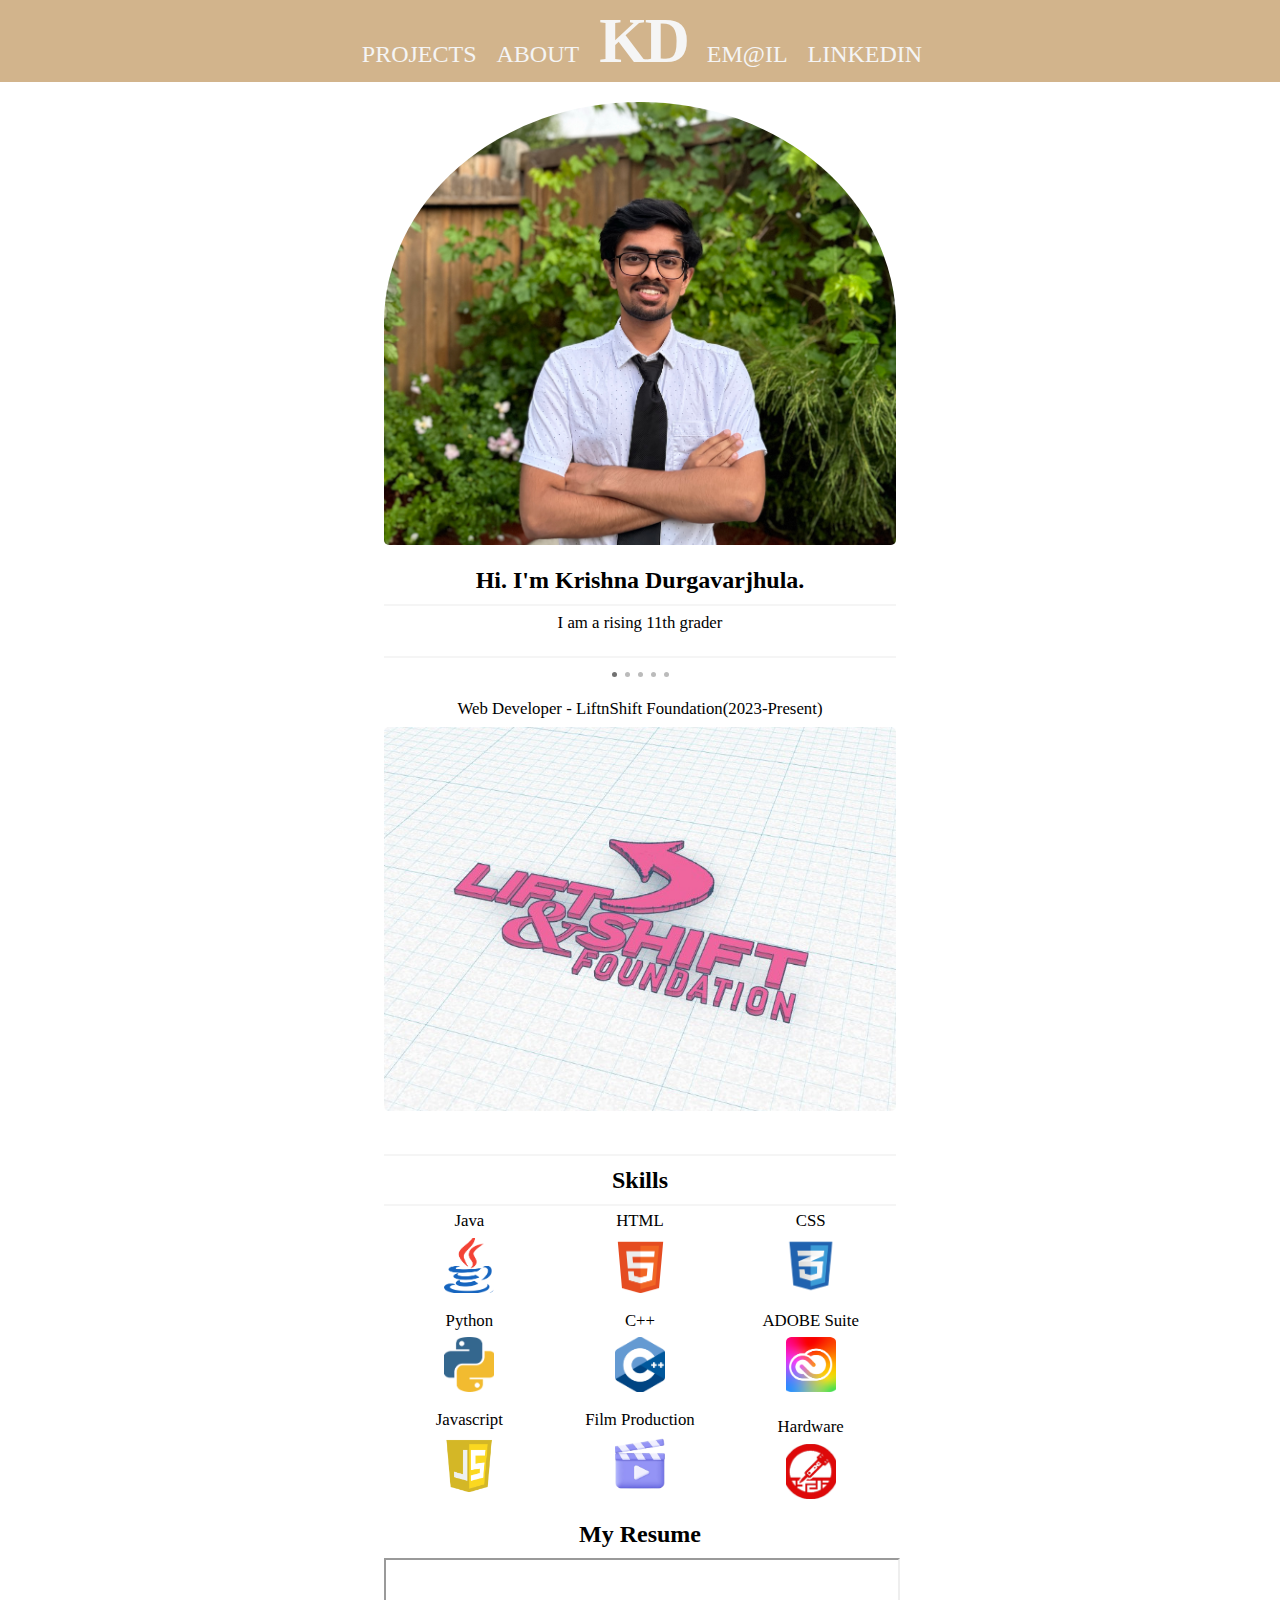
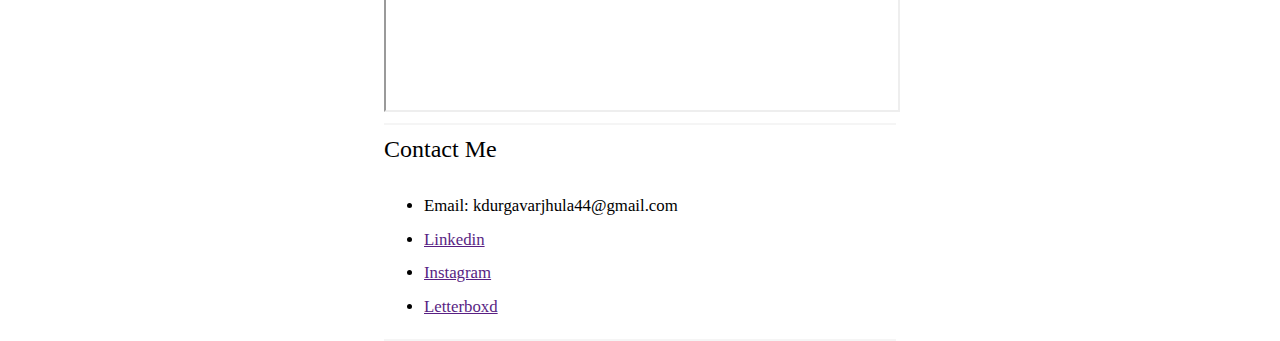
<file: index.html>
<!DOCTYPE html>
<html>
  <head>
    <meta charset="utf-8">
    <meta name="viewport" content="width=device-width,initial-scale=1.0">
    <link href="index.css" rel="stylesheet" type="text/css" />
    <link rel="shortcut icon" type="image/x-icon" href="favicon.ico" />
  </head>
  <body onload="typing()" onload="slideshow()"></body>
    <!-- Theme Color for Safari Tab Blending-->
    <meta name="theme-color" content="tan" media="(prefers-color-scheme: light)">
    <meta name="theme-color" content="#C3AB9A" media="(prefers-color-scheme: dark)">
    
    <!-- Top Menu Bar -->
    <div id="header"><center>
      <button type="button" onclick = "window.location.href='projects.html';"><span>PROJECTS</span></button>
      <button type="button" onclick = "window.location.href='aboutme.html';"><span>ABOUT</span></button>
      <button type="button"  onclick = "window.location.href='index.html';" id = "home">KD</button>
      <button type="button" onclick = "window.location.href= 'mailto:kdurgavarjhula44@gmail.com'"><span>EM@IL</span></button>
      <button type="button"  id = "linkedin" onclick = "window.open('https://www.linkedin.com/in/krishna-durgavarjhula-a3b0522a1/')"><span>LINKEDIN</span></button>
    </div></center>

    <!-- Page Content -->
    <!-- Introduction -->
    <div class = "container">
      <br><center><img src="Images/profile.jpeg" id="pic"><br>
      <p1 id = "greet">Hi. I'm Krishna Durgavarjhula.</p1><br>
      </center>
    </div>

    <!-- About Me -->
    <div class = "container" id = "about" style="min-height:50px; max-height:400px;"><center>
      <span><p2 id = "descript" class = "descript"></p2></span>
    </div></center>

    <!-- Projects Slideshow -->
    <div class="container" id = "pictures">
      <div style="text-align:center">
        <span class="dot"></span> 
        <span class="dot"></span> 
        <span class="dot"></span> 
        <span class="dot"></span> 
        <span class="dot"></span> 
      </div>
      <!-- LiftnShift -->
      <div class="mySlides fade" style="text-align:center;">
        <center><div class="numbertext">Web Developer - LiftnShift Foundation(2023-Present)</div></center>
        <img src="Images/LiftnShift.jpg" style="width:100%;" class="projects" id = "h1" onclick="window.location.href='projects.html#LiftnShift'">
      </div>
      <!-- CSEF -->
      <div class="mySlides fade" style="text-align:center;">
        <center><div class="numbertext"> Smart Cane System - ACSEF/CSEF(2024-2025)</div></center>
        <img src="Images/CSEF.jpg" style="width:100%;" class="projects" id = "h2" onclick="window.location.href='projects.html#Beaverworks'">
      </div>

      <!-- BlueStamp -->
      <div class="mySlides fade">
        <center><div class="numbertext">BlueStamp Engineering(2022)</div></center>
        <img src="Images/BlueStamp.png" style="width:100%;" class="projects" id = "h3" onclick="window.location.href='projects.html#BlueStamp'">
      </div>
      <!-- FutureCity -->
      <div class="mySlides fade">
        <center><div class="numbertext">FutureCity(2021)</div></center>
        <img src="Images/FutureCity.png" style="width:100%;" class="projects" id = "h4" onclick="window.location.href='projects.html#FutureCity'">
      </div>
      <!-- CS First -->
      <div class="mySlides fade">
        <center><div class="numbertext">Secretary - AHS Google CS First Club(2024-2025)</div></center>
        <img src="Images/CSFirst.png" style="width:100%; cursor:none;" class="projects" id = "h5">
      </div><br>
    </div>

    <!-- Skills -->
    <div class="container">
    <table style="max-width:50vw;"><center>
      <p1>Skills</p1><br>
      <div class="column">
        <p2>Java</p2><br>
        <img src="Images/Logos/Java.png" style="width:50px; height:55px;"><br>
        <p2>Python</p2><br>
        <img src="Images/Logos/Python.webp" style="width:50px; height:55px;"><br>
        <p2>Javascript</p2><br>
        <img src="Images/Logos/JS.png" style="width:50px; height:55px;padding-bottom:3px;"><br>
      </div>
      <div class="column">
        <p2>HTML</p2><br>
        <img src="Images/Logos/HTML.png" style="width:50px; height:55px;"><br>
        <p2>C++</p2><br>
        <img src="Images/Logos/C++.png" style="width:50px; height:55px;"><br>
        <p2>Film Production</p2><br>
        <img src="Images/Logos/Video.png" style="width:50px; height:55px;">
      </div>
      <div class="column">
        <p2>CSS</p2><br>
        <img src="Images/Logos/CSS.png" style="width:50px; height:55px;"><br>
        <p2>ADOBE Suite</p2><br>
        <img src="Images/Logos/Adobe.png" style="width:50px; height:55px; padding-bottom:7px;"><br>
        <p2>Hardware</p2><br>
        <img src="Images/Logos/Hardware.png" style="width:50px; height:55px;"><br>
      </div>
    </table></center>
    </div>

    <!-- Resume -->
    <div class="container"><center>
      <p1>My Resume</p1>
      <iframe id="resume" src="Resume.pdf#zoom=FitH"></iframe>
    </div></center>

    <!-- Contacts -->
    <div class="container">
      <p3>Contact Me</p3><br>
      <ul><p2>
        <li>Email: kdurgavarjhula44@gmail.com</li>
        <li><a href="https://www.linkedin.com/in/krishna-durgavarjhula-a3b0522a1/">Linkedin</a></li>
        <li><a href="https://www.instagram.com/hello2084748/?igsh=OGQ5ZDc2ODk2ZA%3D%3D&utm_source=qr">Instagram</a></li>
        <li><a href="https://boxd.it/7rQl9">Letterboxd</a></li>
      </p2></ul>
    </div>
    
    <!-- JS -->
    <script src = "index.js"></script>
   </body>
</html>
</file>
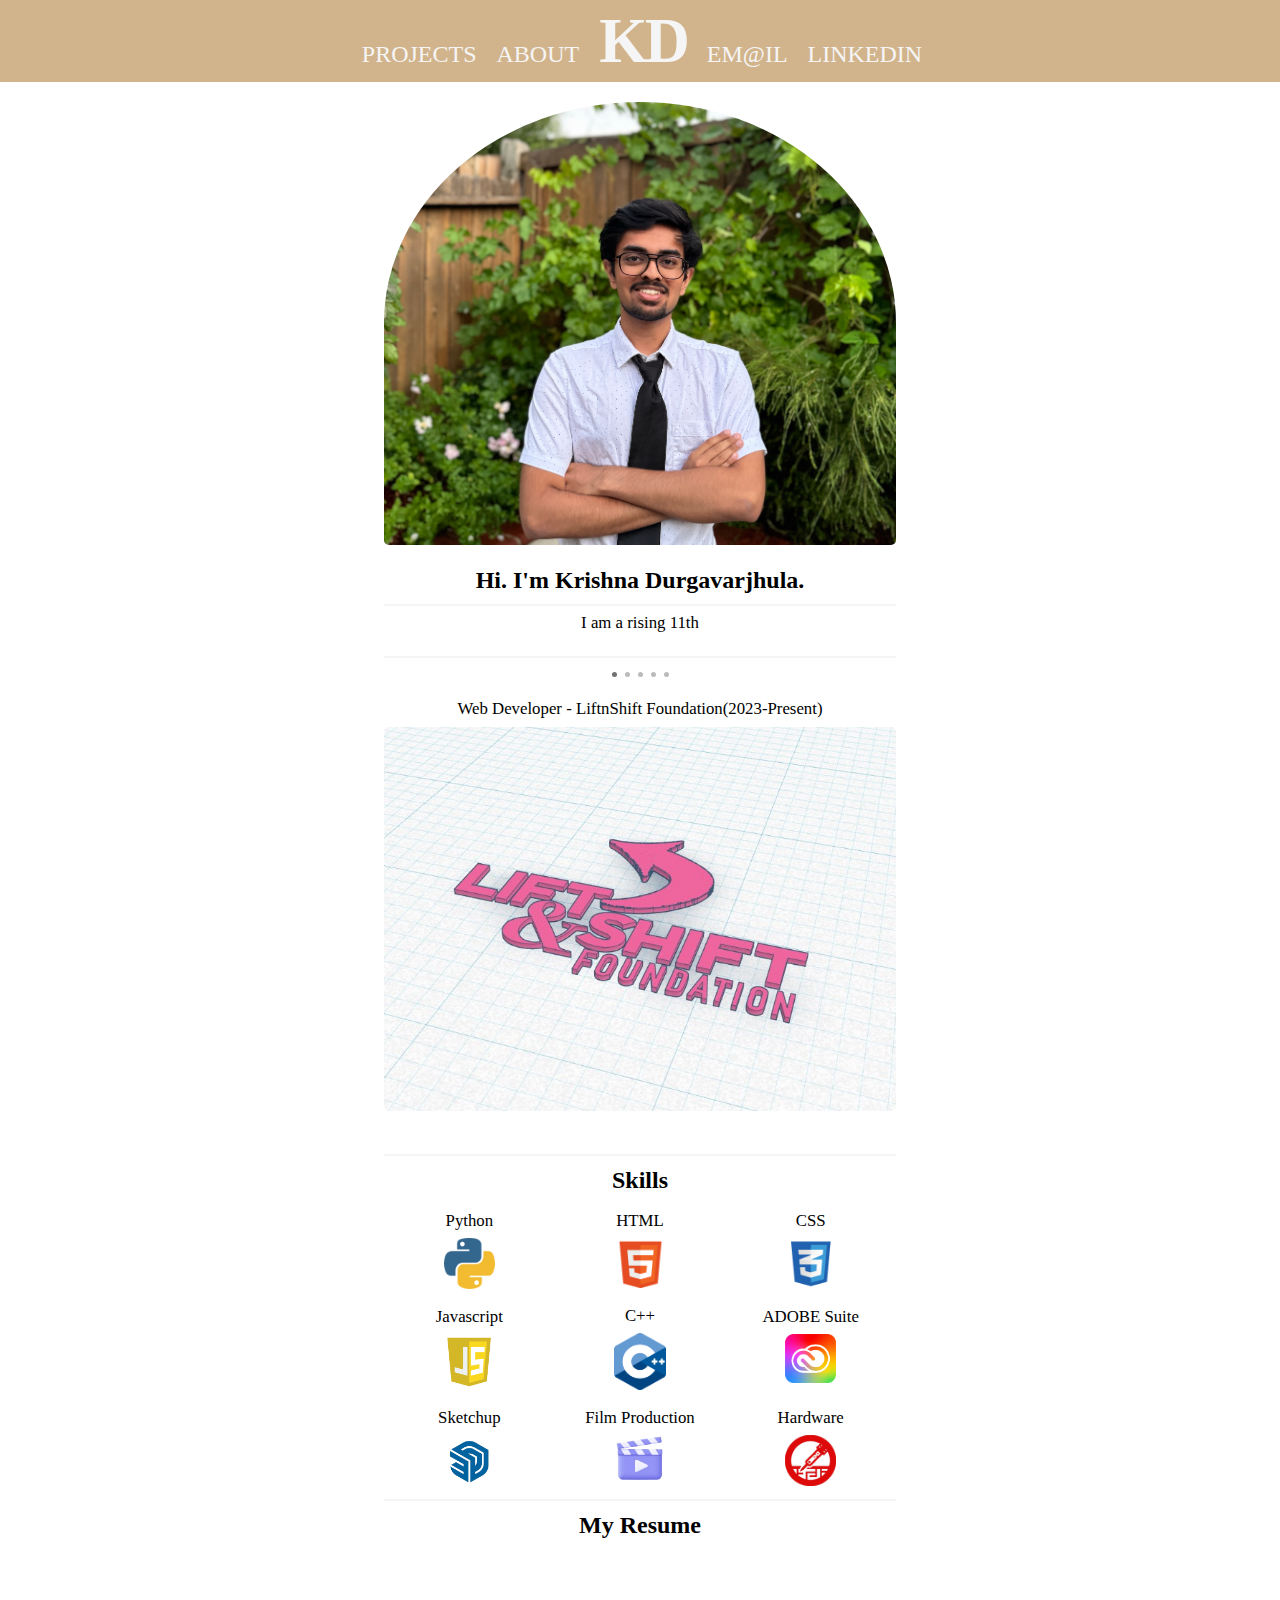
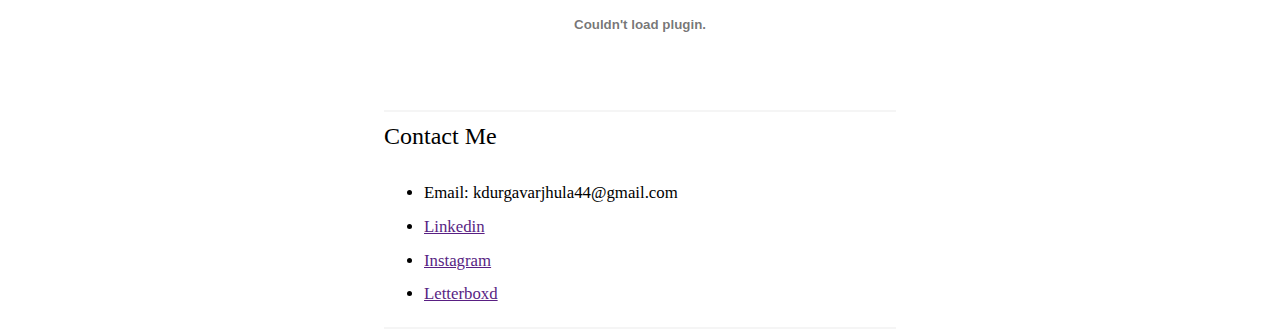
<file: homepage.html>
<!DOCTYPE html>
<html>
  <head>
    <meta charset="utf-8">
    <meta name="viewport" content="width=device-width">
    <link href="index.css" rel="stylesheet" type="text/css" />
    <link rel="shortcut icon" type="image/x-icon" href="favicon.ico" />
  </head>
  <body onload="typing()" onload="slideshow()"></body>
    <!-- Theme Color for Safari Tab Blending-->
    <meta name="theme-color" content="tan">
    
    <!-- Top Menu Bar -->
    <div id="header"><center>
      <button type="button" onclick = "window.location.href='projects.html';"><span>PROJECTS</span></button>
      <button type="button" onclick = "window.location.href='aboutme.html';"><span>ABOUT</span></button>
      <button type="button"  onclick = "window.location.href='homepage.html';" id = "home">KD</button>
      <button type="button" onclick = "window.location.href= 'mailto:kdurgavarjhula44@gmail.com'"><span>EM@IL</span></button>
      <button type="button"  id = "linkedin" onclick = "window.open('https://www.linkedin.com/in/krishna-durgavarjhula-a3b0522a1/')"><span>LINKEDIN</span></button>
    </div></center>

    <!-- Page Content -->
    <!-- Introduction -->
    <div class = "container">
      <br><center><img src="Images/profile.jpeg" id="pic"><br>
      <p1 id = "greet">Hi. I'm Krishna Durgavarjhula.</p1><br>
      </center>
    </div>

    <!-- About Me -->
    <div class = "container" id = "about" style="min-height:50px; max-height:400px;"><center>
      <span><p2 id = "descript" class = "descript"></p2></span>
    </div></center>

    <!-- Projects Slideshow -->
    <div class="container" id = "pictures">
      <div style="text-align:center">
        <span class="dot"></span> 
        <span class="dot"></span> 
        <span class="dot"></span> 
        <span class="dot"></span> 
        <span class="dot"></span> 
      </div>
      <!-- LiftnShift -->
      <div class="mySlides fade" style="text-align:center;">
        <center><div class="numbertext">Web Developer - LiftnShift Foundation(2023-Present)</div></center>
        <img src="Images/LiftnShift.jpg" style="width:100%;" class="projects" id = "h1" onclick="window.location.href='projects.html#LiftnShift'">
      </div>
      <!-- MIT Beaverworks -->
      <div class="mySlides fade" style="text-align:center;">
        <center><div class="numbertext"> 648 Tech Beavers - MIT Beaverworks(2023-2024)</div></center>
        <img src="Images/Beaverworks.png" style="width:100%;" class="projects" id = "h2" onclick="window.location.href='projects.html#Beaverworks'">
      </div>
      <!-- Springboard Fundamentals of Engineering at Berkeley -->

      <!-- BlueStamp -->
      <div class="mySlides fade">
        <center><div class="numbertext">BlueStamp Engineering(2022)</div></center>
        <img src="Images/BlueStamp.png" style="width:100%;" class="projects" id = "h3" onclick="window.location.href='projects.html#BlueStamp'">
      </div>
      <!-- FutureCity -->
      <div class="mySlides fade">
        <center><div class="numbertext">FutureCity(2021)</div></center>
        <img src="Images/FutureCity.png" style="width:100%;" class="projects" id = "h4" onclick="window.location.href='projects.html#FutureCity'">
      </div>
      <!-- CS First -->
      <div class="mySlides fade">
        <center><div class="numbertext">Secretary - AHS Google CS First Club(2024-2025)</div></center>
        <img src="Images/CSFirst.png" style="width:100%;" class="projects" id = "h5">
      </div><br>
    </div>

    <!-- Skills -->
    <div class="container" style="display:table;"><center>
      <p1>Skills</p1><br>
      <div class="column">
        <p2>Python</p2><br>
        <img src="Images/Logos/Python.webp" style="width:30%; height:auto;"><br>
        <p2>Javascript</p2><br>
        <img src="Images/Logos/JS.png" style="width:28%; height:auto;padding-bottom:3px;"><br>
        <p2>Sketchup</p2><br>
        <img src="Images/Logos/Sketchup.png" style="width:50%; height:auto;"><br>
      </div>
      <div class="column">
        <p2>HTML</p2><br>
        <img src="Images/Logos/HTML.png" style="width:30%; height:auto;"><br>
        <p2>C++</p2><br>
        <img src="Images/Logos/C++.png" style="width:30%; height:auto;"><br>
        <p2>Film Production</p2><br>
        <img src="Images/Logos/Video.png" style="width:30%; height:auto;">
      </div>
      <div class="column">
        <p2>CSS</p2><br>
        <img src="Images/Logos/CSS.png" style="width:30%; height:auto;"><br>
        <p2>ADOBE Suite</p2><br>
        <img src="Images/Logos/Adobe.png" style="width:30%; height:auto; padding-bottom:7px;"><br>
        <p2>Hardware</p2><br>
        <img src="Images/Logos/Hardware.png" style="width:30%; height:auto;"><br>
      </div>
    </div></center>

    <!-- Resume -->
    <div class="container"><center>
      <p1>My Resume</p1>
      <embed id = "resume" src = "Resume.pdf" type = "application/pdf"/>
    </div></center>

    <!-- Contacts -->
    <div class="container">
      <p3>Contact Me</p3><br>
      <ul><p2>
        <li>Email: kdurgavarjhula44@gmail.com</li>
        <li><a href="https://www.linkedin.com/in/krishna-durgavarjhula-a3b0522a1/">Linkedin</a></li>
        <li><a href="https://www.instagram.com/hello2084748/?igsh=OGQ5ZDc2ODk2ZA%3D%3D&utm_source=qr">Instagram</a></li>
        <li><a href="https://boxd.it/7rQl9">Letterboxd</a></li>
      </p2></ul>
    </div>
    
    <!-- JS -->
    <script src = "index.js"></script>
   </body>
</html>
</file>
<file: index.css>
/* Body Styling */
body {
  background-color:white;
  line-height: 2;
  margin:0px;
}
/*Header Code*/
#header {
  background-color:tan;
  width:100%;
  padding: 2px;
  position:fixed;
  z-index: 5;
}
button{
  background:transparent;
  color:whitesmoke;
  font-family: 'Gill Sans', 'Gill Sans MT', 'Calibri', Trebuchet MS sans-serif;
  border:none;
  margin:2px;
  font-size:150%;
  cursor:pointer;
  /* display:inline-block; */
  transition: all 0.5s;
}
/*Page Button Animations*/
button span{
  cursor:pointer;
  display:inline-block;
  position:relative;
  transition:0.5s;
}
button span:after{
  content:" >";
  position:absolute;
  opacity:0;
  top:0;
  right:-10px;
  transition:0.5s;
}
button:hover span{
  padding-right: 15px;
}
button:hover span:after{
  opacity:1;
  right:0;
}
.divider{
  width:25vw;
  height:auto;
  display:inline-block;
}
#home{
  font-family:Georgia, 'Times New Roman', Times, serif;
  font-weight:bold;
  font-size:390%;
  letter-spacing: -3px;
}
#home:hover{
  color: navajowhite;
}

/* Page Text Formatting */
.container {
  max-width: 40vw;
  min-width: 450px;
  height:fit-content;
  /* position: relative; */
  margin: auto;
  z-index: 1;
  border-bottom: 2px solid whitesmoke;
  transition: all 0.25s;
  position:relative;
}
p1{
  font-family: Georgia, 'Times New Roman', Times, serif;
  font-weight:bold;
  font-size:150%;
  display:inline-block;
}
p2{
  font-family:'Gill Sans', 'Gill Sans MT', 'Calibri', Trebuchet MS sans-serif;
  font-weight:normal;
  font-size:105%;
  display:inline-block;
  text-align:left;
  animation:fadeIn 2s;
}
p3{
  font-family: 'Gill Sans', 'Gill Sans MT', 'Calibri', Trebuchet MS sans-serif;
  font-size:150%;
  display:inline-block;
  text-align:left;
  animation:fadeIn 2s;
}

/* Introducing Text Animation */
@keyframes fadeIn{
  0% { opacity: 0; }
  100% { opacity: 1; }
}
@keyframes fadeOut{
  0% { opacity: 1; }
  100% { opacity: 0; }
}

/* Images/Documents */
img{
  border-radius: 5px;
  width:100%;
  height:30vw;
  object-fit: cover;
}
#pic{
  height:100%;
  border-top-left-radius: 50%;
  border-top-right-radius: 50%;
  image-resolution: 720px;
  animation: leftSlide 5s;
  margin-top:70px;
  object-fit:fill;
}
#top{
  padding-top:100px;
}
#resume{
  width:100%;
  height:150%;
  overflow:scroll;
} 
.column{
  float:left;
  width: 33.3333%;
}
.projects{
  transition: all 0.5s;
}
.projects:hover{
  cursor:pointer;
  scale:95%;
}
.albums{
  transition: ease-in-out 0.3s;
}
.albums:hover{
  cursor:pointer;
  scale:97%;
}
a{
  color:rgb(89, 31, 131);
}
#timeline{
  border-left: 1.5px solid whitesmoke;
}

/* Automatic Slideshow */
.mySlides {
  display: none;
}
.dot {
  height: 5px;
  width: 5px;
  margin:2px;
  background-color: #bbb;
  border-radius: 50%;
  display: inline-block;
  transition: background-color 0.6s ease;
}
.numbertext{
  font-family:'Gill Sans', 'Gill Sans MT', 'Calibri', Trebuchet MS sans-serif;
  font-weight:normal;
  font-size:105%;
  display:inline-block;
  vertical-align: middle;
  padding:2px;
}
.active {
  background-color: #717171;
}
.fade {
  animation-name: fade;
  animation-duration:3.5s;
  animation-fill-mode: forwards;
}
@keyframes fade {
  0%, 100%{ opacity: 0% }
  50% { opacity: 100% }
}

/* Media Queries for Screen Sizes*/
/* Smaller Browser Window Sizes */
@media only screen and (max-width: 1000px) and (min-width:500px) {
  button{
    font-size:115%;
  }
  p1{
    font-size:125%;
  }
}
/* Current Gen. Phones */
@media only screen and (max-width:499px) and (min-width:350px){
  .container{
    min-width:90vw;
  }
  #header{
    padding:0px;
    font-size:68%;
  }
  button{
    margin:-10px;
  }
  p1{
    font-size:125%;
  }
  #top{
    padding-top:5px;
  }
  #pic{
    margin-top:30px;
  }
}
/* Last Gen. Phones */
@media only screen and (max-width:349px){
  .container{
    min-width:90vw;
  }
  #header{
    padding:0px;
    font-size:60%;
  }
  button{
    margin:-10px;
  }
  p1{
    font-size:125%;
  }
  #pic{
    margin-top:10px;
  }
}
/* Dark Mode Media Query */
@media (prefers-color-scheme:dark){
  meta{
    theme-color:background-color:#C3AB9A;
  }
  body{
    background-color:#1e1e1e;
    color:rgb(218, 218, 218);
  }
  #header{
    background-color:#C3AB9A;
  }
  p2{
    font-weight:lighter;
  }
  .container{
    border-bottom: 1.5px solid grey;
  }
  a{
    color:rgb(166, 95, 217);
  }
  #timeline{
    border-left: 1.5px solid gray;
  }
}
</file>
